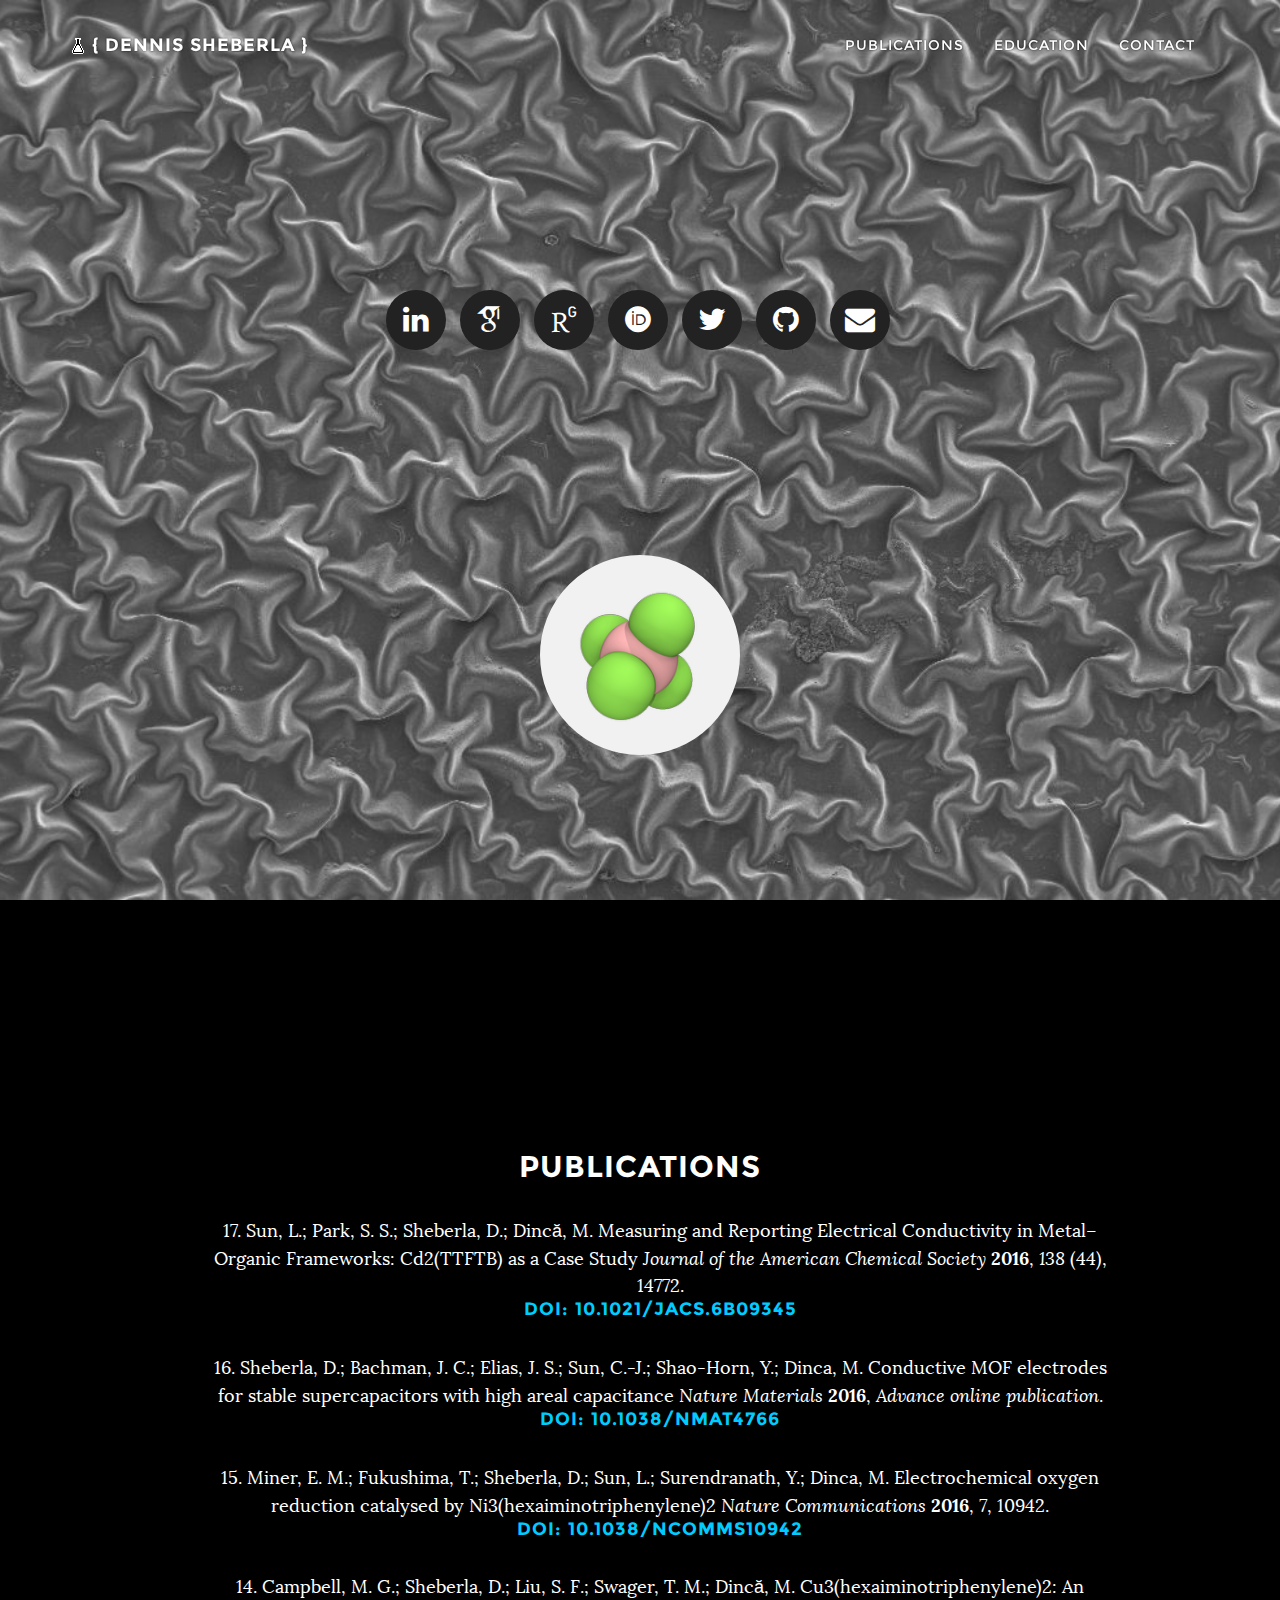
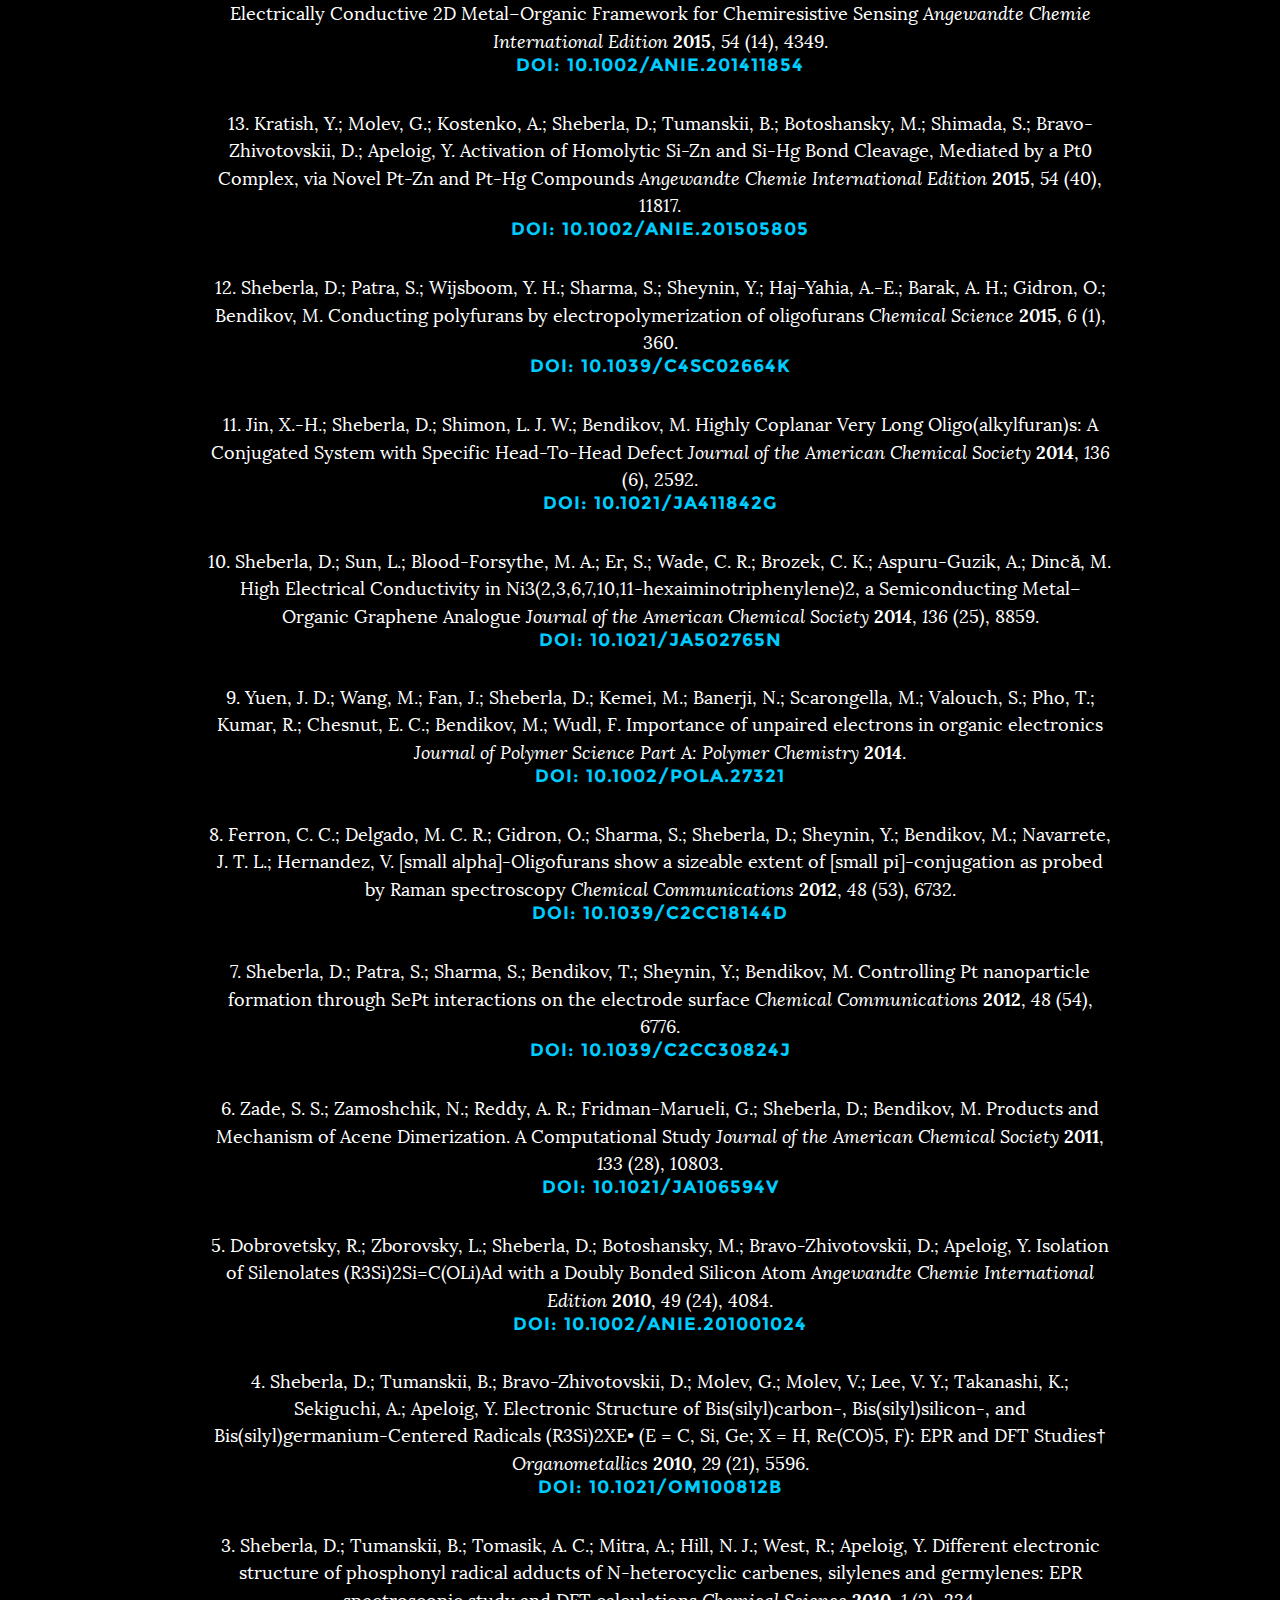
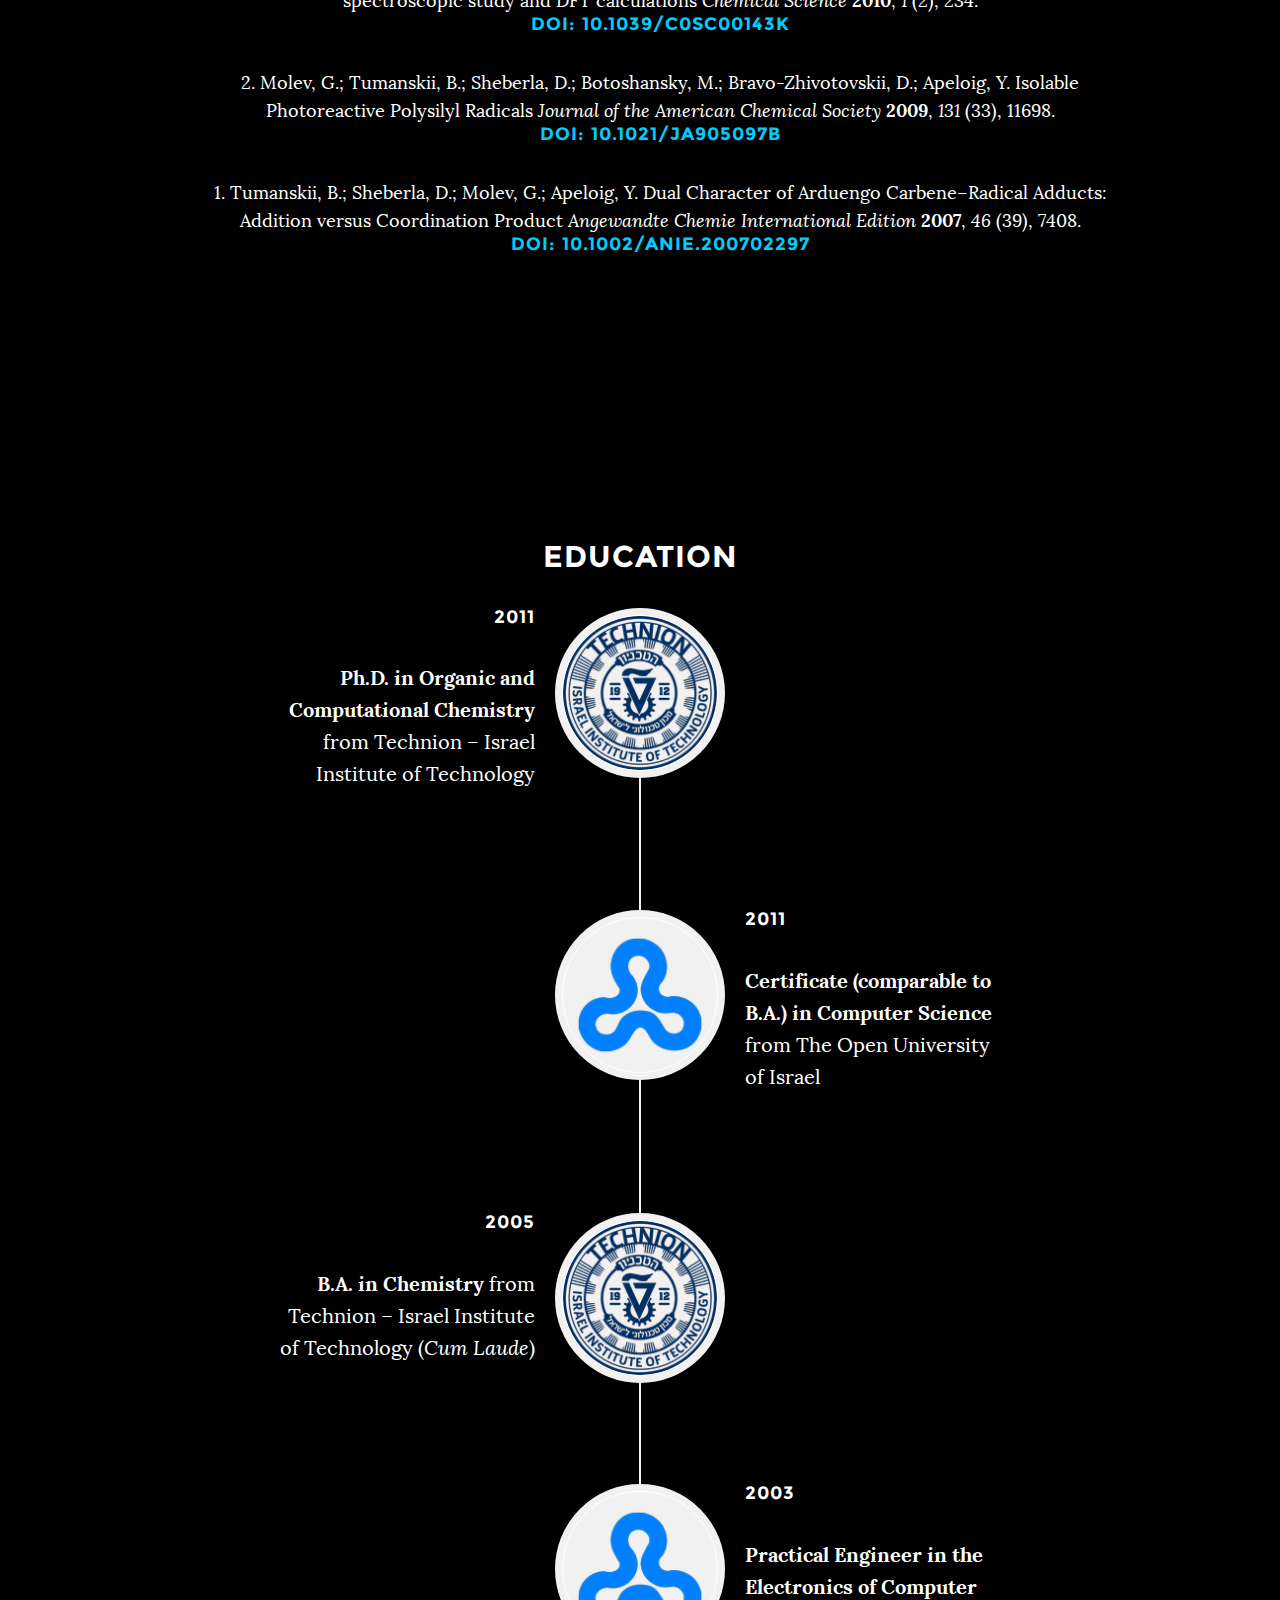
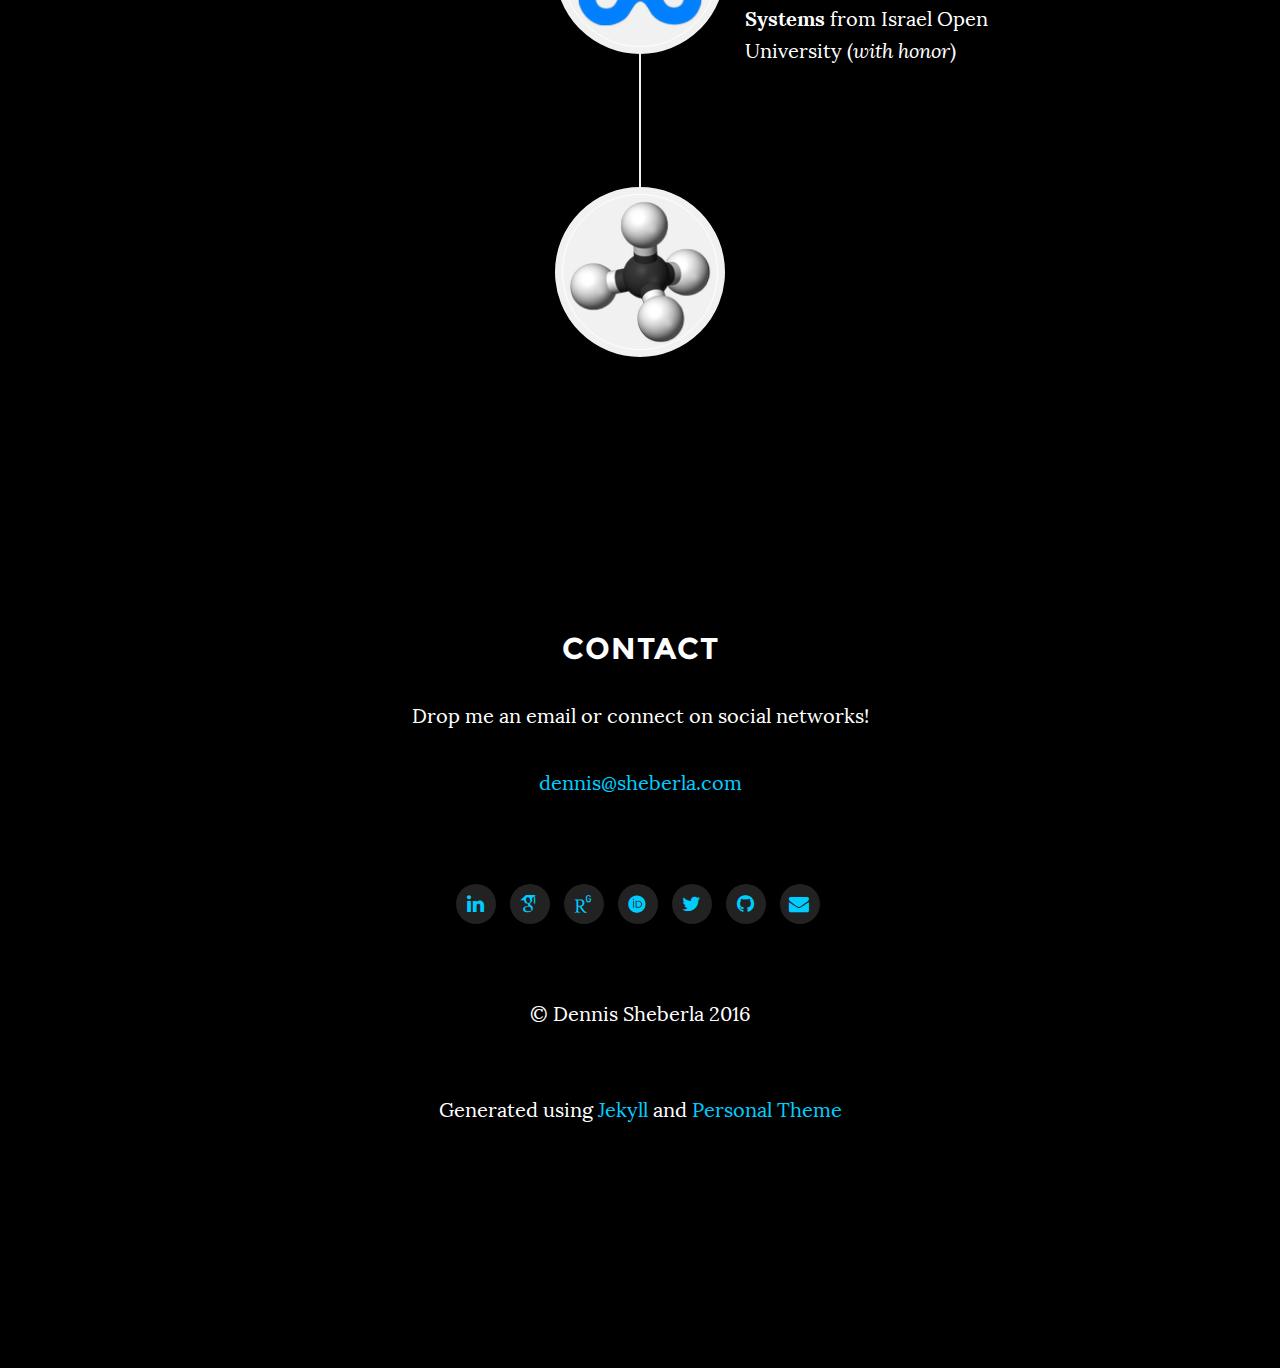
<file: index.html>
<!-- Index Layout Start -->

<!DOCTYPE html>
<html lang="en">

  
<!-- HEAD Start -->

<head>
  


  <meta charset="utf-8">
  <meta http-equiv="X-UA-Compatible" content="IE=edge">
  <meta name="viewport" content="width=device-width, initial-scale=1">
  <meta name="description" content="Pesonal website of Dennis Sheberla, PhD.">
  <meta name="author" content="Dennis Sheberla">
  <meta name="keywords" content="Sheberla, chemistry, supercapacitors, MOF, COF, DFT">
  <link rel="canonical" href="/">
  <title>{ Dennis Sheberla }</title>

  <!-- Bootstrap Core CSS -->
  <link rel="stylesheet" href="/css/bootstrap.min.css">

  <!-- Custom CSS -->
  <link href="/css/grayscale.css" rel="stylesheet">
  
  <link href="/css/timeline.css" rel="stylesheet">
  

  <!-- Custom Fonts -->
  <link rel="stylesheet" href="/css/font-awesome.min.css">
  <link rel="stylesheet" href="/css/academicons.min.css">
  <link rel="stylesheet" href="/css/googlefonts.min.css">
  <link rel="stylesheet" href="/css/rrssb.css" />
  <!-- HTML5 Shim and Respond.js IE8 support of HTML5 elements and media queries -->
  <!-- WARNING: Respond.js doesn't work if you view the page via file:// -->
  <!--[if lt IE 9]>
      <script src="https://oss.maxcdn.com/libs/html5shiv/3.7.0/html5shiv.js"></script>
      <script src="https://oss.maxcdn.com/libs/respond.js/1.4.2/respond.min.js"></script>
  <![endif]-->
  
    <link rel="shortcut icon" type="image/x-icon" href="/img/favicon.ico">
  

  

  



  
<!-- Chrome, Firefox OS and Opera -->
<meta name="theme-color" content="#000000">
<!-- Windows Phone -->
<meta name="msapplication-navbutton-color" content="#000000">
<!-- iOS Safari -->
<meta name="apple-mobile-web-app-capable" content="yes">
<meta name="apple-mobile-web-app-status-bar-style" content="black">


  



</head>

<!-- HEAD End -->


  <body id="page-top" data-spy="scroll" data-target=".navbar-fixed-top"  data-offset="151">

    
<!-- Navigation Start -->

<nav class="navbar navbar-custom navbar-fixed-top" role="navigation">
  <div class="container">
    <div class="navbar-header">
      <button type="button" class="navbar-toggle" data-toggle="collapse" data-target=".navbar-main-collapse">
        <i class="fa fa-bars"></i>
      </button>
      
        <a class="navbar-brand page-scroll" href="#page-top">
      
          <div>
            
              <img src="/img/black-lab-glass.ico" alt="">
            
            { Dennis Sheberla }
          </div>
        </a>
    </div>
    <!-- Collect the nav links, forms, and other content for toggling -->
    <div class="collapse navbar-collapse navbar-right navbar-main-collapse">
      <ul class="nav navbar-nav">
        

          <!-- Scroll to section for each page in index -->
          
            <li>
              <a class="page-scroll" href="#pub-list"> Publications </a>
            </li>
          
            <li>
              <a class="page-scroll" href="#timeline"> Education </a>
            </li>
          
            <li>
              <a class="page-scroll" href="#contact"> Contact </a>
            </li>
          

        
      </ul>
    </div>
  </div>
</nav>

<!-- Navigation End -->


    
<!-- Intro Start -->

<header class="intro">
  <div class="intro-body">
    <div class="container">
      <div class="row">
          <div class="col-md-10 col-md-offset-1">
            <h1 class="brand-heading">&nbsp;</h1>
            <ul class="list-inline social-buttons-header">
              
                <li><a href="https://www.linkedin.com/in/sheberla"><i class="fa fa-linkedin fa-fw"></i></a></li>
              
                <li><a href="https://scholar.google.com/citations?hl=en&user=frZArLsAAAAJ"><i class="ai ai-google-scholar ai-fw"></i></a></li>
              
                <li><a href="https://www.researchgate.net/profile/Dennis_Sheberla"><i class="ai ai-researchgate ai-fw"></i></a></li>
              
                <li><a href="https://orcid.org/0000-0002-5239-9151"><i class="ai ai-orcid ai-fw"></i></a></li>
              
                <li><a href="https://twitter.com/dennissheberla"><i class="fa fa-twitter fa-fw"></i></a></li>
              
                <li><a href="https://github.com/dennissheberla"><i class="fa fa-github fa-fw"></i></a></li>
              
                <li><a href="mailto:dennis@sheberla.com"><i class="fa fa-envelope fa-fw"></i></a></li>
              
            </ul>
            <h1 class="brand-heading">&nbsp;</h1>
            <span class="intro-text"><!--
If you want to have a static message in your intro layout, disable the dynamic-typing in the _config.yml and write here your text
-->
</span>
            <h5>&nbsp;</h5>
            <a href="#pub-list" class="page-scroll">
              <img class="img-me" src="/img/bf4s.png" alt="">
            </a>
          </div>
        </div>
    </div>
  </div>
</header>

<!-- Intro End -->


    
      
        
      
        
      
        
      
        
      
        
      
        
      
        
      
        
      
        
      
        
          
<!-- Publication List Start -->
<section id="pub-list" class="container content-section text-center">
    <div class="row">
      <div class="col-md-10 col-md-offset-1">

        <h2 id="publications">Publications</h2>


        <ol class="bibliography" reversed=""><li><span id="RN27">Sun, L.; Park, S. S.; Sheberla, D.; Dincă, M. Measuring and Reporting Electrical Conductivity in Metal–Organic Frameworks: Cd2(TTFTB) as a Case Study <i>Journal of the American Chemical Society</i> <b>2016</b>, <i>138</i> (44), 14772.</span>
<h4><a href="https://dx.doi.org/10.1021/jacs.6b09345">DOI: 10.1021/jacs.6b09345</a></h4>


</li>
<li><span id="RN26">Sheberla, D.; Bachman, J. C.; Elias, J. S.; Sun, C.-J.; Shao-Horn, Y.; Dinca, M. Conductive MOF electrodes for stable supercapacitors with high areal capacitance <i>Nature Materials</i> <b>2016</b>, <i>Advance online publication</i>.</span>
<h4><a href="https://dx.doi.org/10.1038/nmat4766">DOI: 10.1038/nmat4766</a></h4>


</li>
<li><span id="RN25">Miner, E. M.; Fukushima, T.; Sheberla, D.; Sun, L.; Surendranath, Y.; Dinca, M. Electrochemical oxygen reduction catalysed by Ni3(hexaiminotriphenylene)2 <i>Nature Communications</i> <b>2016</b>, <i>7</i>, 10942.</span>
<h4><a href="https://dx.doi.org/10.1038/ncomms10942">DOI: 10.1038/ncomms10942</a></h4>


</li>
<li><span id="RN20">Campbell, M. G.; Sheberla, D.; Liu, S. F.; Swager, T. M.; Dincă, M. Cu3(hexaiminotriphenylene)2: An Electrically Conductive 2D Metal–Organic Framework for Chemiresistive Sensing <i>Angewandte Chemie International Edition</i> <b>2015</b>, <i>54</i> (14), 4349.</span>
<h4><a href="https://dx.doi.org/10.1002/anie.201411854">DOI: 10.1002/anie.201411854</a></h4>


</li>
<li><span id="RN24">Kratish, Y.; Molev, G.; Kostenko, A.; Sheberla, D.; Tumanskii, B.; Botoshansky, M.; Shimada, S.; Bravo-Zhivotovskii, D.; Apeloig, Y. Activation of Homolytic Si-Zn and Si-Hg Bond Cleavage, Mediated by a Pt0 Complex, via Novel Pt-Zn and Pt-Hg Compounds <i>Angewandte Chemie International Edition</i> <b>2015</b>, <i>54</i> (40), 11817.</span>
<h4><a href="https://dx.doi.org/10.1002/anie.201505805">DOI: 10.1002/anie.201505805</a></h4>


</li>
<li><span id="RN19">Sheberla, D.; Patra, S.; Wijsboom, Y. H.; Sharma, S.; Sheynin, Y.; Haj-Yahia, A.-E.; Barak, A. H.; Gidron, O.; Bendikov, M. Conducting polyfurans by electropolymerization of oligofurans <i>Chemical Science</i> <b>2015</b>, <i>6</i> (1), 360.</span>
<h4><a href="https://dx.doi.org/10.1039/C4SC02664K">DOI: 10.1039/C4SC02664K</a></h4>


</li>
<li><span id="RN9">Jin, X.-H.; Sheberla, D.; Shimon, L. J. W.; Bendikov, M. Highly Coplanar Very Long Oligo(alkylfuran)s: A Conjugated System with Specific Head-To-Head Defect <i>Journal of the American Chemical Society</i> <b>2014</b>, <i>136</i> (6), 2592.</span>
<h4><a href="https://dx.doi.org/10.1021/ja411842g">DOI: 10.1021/ja411842g</a></h4>


</li>
<li><span id="RN12">Sheberla, D.; Sun, L.; Blood-Forsythe, M. A.; Er, S.; Wade, C. R.; Brozek, C. K.; Aspuru-Guzik, A.; Dincă, M. High Electrical Conductivity in Ni3(2,3,6,7,10,11-hexaiminotriphenylene)2, a Semiconducting Metal–Organic Graphene Analogue <i>Journal of the American Chemical Society</i> <b>2014</b>, <i>136</i> (25), 8859.</span>
<h4><a href="https://dx.doi.org/10.1021/ja502765n">DOI: 10.1021/ja502765n</a></h4>


</li>
<li><span id="RN14">Yuen, J. D.; Wang, M.; Fan, J.; Sheberla, D.; Kemei, M.; Banerji, N.; Scarongella, M.; Valouch, S.; Pho, T.; Kumar, R.; Chesnut, E. C.; Bendikov, M.; Wudl, F. Importance of unpaired electrons in organic electronics <i>Journal of Polymer Science Part A: Polymer Chemistry</i> <b>2014</b>.</span>
<h4><a href="https://dx.doi.org/10.1002/pola.27321">DOI: 10.1002/pola.27321</a></h4>


</li>
<li><span id="RN7">Ferron, C. C.; Delgado, M. C. R.; Gidron, O.; Sharma, S.; Sheberla, D.; Sheynin, Y.; Bendikov, M.; Navarrete, J. T. L.; Hernandez, V. [small alpha]-Oligofurans show a sizeable extent of [small pi]-conjugation as probed by Raman spectroscopy <i>Chemical Communications</i> <b>2012</b>, <i>48</i> (53), 6732.</span>
<h4><a href="https://dx.doi.org/10.1039/C2CC18144D">DOI: 10.1039/C2CC18144D</a></h4>


</li>
<li><span id="RN8">Sheberla, D.; Patra, S.; Sharma, S.; Bendikov, T.; Sheynin, Y.; Bendikov, M. Controlling Pt nanoparticle formation through SePt interactions on the electrode surface <i>Chemical Communications</i> <b>2012</b>, <i>48</i> (54), 6776.</span>
<h4><a href="https://dx.doi.org/10.1039/C2CC30824J">DOI: 10.1039/C2CC30824J</a></h4>


</li>
<li><span id="RN6">Zade, S. S.; Zamoshchik, N.; Reddy, A. R.; Fridman-Marueli, G.; Sheberla, D.; Bendikov, M. Products and Mechanism of Acene Dimerization. A Computational Study <i>Journal of the American Chemical Society</i> <b>2011</b>, <i>133</i> (28), 10803.</span>
<h4><a href="https://dx.doi.org/10.1021/ja106594v">DOI: 10.1021/ja106594v</a></h4>


</li>
<li><span id="RN3">Dobrovetsky, R.; Zborovsky, L.; Sheberla, D.; Botoshansky, M.; Bravo-Zhivotovskii, D.; Apeloig, Y. Isolation of Silenolates (R3Si)2Si=C(OLi)Ad with a Doubly Bonded Silicon Atom <i>Angewandte Chemie International Edition</i> <b>2010</b>, <i>49</i> (24), 4084.</span>
<h4><a href="https://dx.doi.org/10.1002/anie.201001024">DOI: 10.1002/anie.201001024</a></h4>


</li>
<li><span id="RN5">Sheberla, D.; Tumanskii, B.; Bravo-Zhivotovskii, D.; Molev, G.; Molev, V.; Lee, V. Y.; Takanashi, K.; Sekiguchi, A.; Apeloig, Y. Electronic Structure of Bis(silyl)carbon-, Bis(silyl)silicon-, and Bis(silyl)germanium-Centered Radicals (R3Si)2XE• (E = C, Si, Ge; X = H, Re(CO)5, F): EPR and DFT Studies† <i>Organometallics</i> <b>2010</b>, <i>29</i> (21), 5596.</span>
<h4><a href="https://dx.doi.org/10.1021/om100812b">DOI: 10.1021/om100812b</a></h4>


</li>
<li><span id="RN4">Sheberla, D.; Tumanskii, B.; Tomasik, A. C.; Mitra, A.; Hill, N. J.; West, R.; Apeloig, Y. Different electronic structure of phosphonyl radical adducts of N-heterocyclic carbenes, silylenes and germylenes: EPR spectroscopic study and DFT calculations <i>Chemical Science</i> <b>2010</b>, <i>1</i> (2), 234.</span>
<h4><a href="https://dx.doi.org/10.1039/C0SC00143K">DOI: 10.1039/C0SC00143K</a></h4>


</li>
<li><span id="RN2">Molev, G.; Tumanskii, B.; Sheberla, D.; Botoshansky, M.; Bravo-Zhivotovskii, D.; Apeloig, Y. Isolable Photoreactive Polysilyl Radicals <i>Journal of the American Chemical Society</i> <b>2009</b>, <i>131</i> (33), 11698.</span>
<h4><a href="https://dx.doi.org/10.1021/ja905097b">DOI: 10.1021/ja905097b</a></h4>


</li>
<li><span id="RN1">Tumanskii, B.; Sheberla, D.; Molev, G.; Apeloig, Y. Dual Character of Arduengo Carbene–Radical Adducts: Addition versus Coordination Product <i>Angewandte Chemie International Edition</i> <b>2007</b>, <i>46</i> (39), 7408.</span>
<h4><a href="https://dx.doi.org/10.1002/anie.200702297">DOI: 10.1002/anie.200702297</a></h4>


</li></ol>

      </div>
    </div>
</section>

<!-- Publication List End -->

        
      
        
      
        
      
        
      
    
      
        
      
        
      
        
      
        
      
        
      
        
      
        
      
        
      
        
      
        
      
        
      
        
          
<!-- Timeline Start -->

<section id="timeline" class="container content-section text-center">
  <div class="row">
    <div class="col-md-10 col-md-offset-1">

      <h2 id="education">Education</h2>


      <ul class="timeline">

        
          
          

          <li class="
          
          ">
            <div class="timeline-image">
              <img class="img-circle img-responsive" src="/img/timeline/technion.png" alt="">
            </div>
            <div class="timeline-panel">
              <div class="timeline-heading">
                <h4>2011</h4>
              </div>
              <div class="timeline-body">
                <p><strong>Ph.D. in Organic and Computational Chemistry</strong> from Technion – Israel Institute of Technology</p>

              </div>
            </div>
          </li>
        
          
          

          <li class="
          
            timeline-inverted
          
          ">
            <div class="timeline-image">
              <img class="img-circle img-responsive" src="/img/timeline/openu.png" alt="">
            </div>
            <div class="timeline-panel">
              <div class="timeline-heading">
                <h4>2011</h4>
              </div>
              <div class="timeline-body">
                <p><strong>Certificate (comparable to B.A.) in Computer Science</strong> from The Open University of Israel</p>

              </div>
            </div>
          </li>
        
          
          

          <li class="
          
          ">
            <div class="timeline-image">
              <img class="img-circle img-responsive" src="/img/timeline/technion.png" alt="">
            </div>
            <div class="timeline-panel">
              <div class="timeline-heading">
                <h4>2005</h4>
              </div>
              <div class="timeline-body">
                <p><strong>B.A. in Chemistry</strong> from Technion – Israel Institute of Technology (<em>Cum Laude</em>)</p>

              </div>
            </div>
          </li>
        
          
          

          <li class="
          
            timeline-inverted
          
          ">
            <div class="timeline-image">
              <img class="img-circle img-responsive" src="/img/timeline/openu.png" alt="">
            </div>
            <div class="timeline-panel">
              <div class="timeline-heading">
                <h4>2003</h4>
              </div>
              <div class="timeline-body">
                <p><strong>Practical Engineer in the Electronics of Computer Systems</strong> from Israel Open University (<em>with honor</em>)</p>

              </div>
            </div>
          </li>
        

        <li class="timeline-inverted">
          <div class="timeline-image">
            <img class="img-circle img-responsive" src="/img/timeline/default.png" alt="">
          </div>
        </li>
      </ul>
    </div>
  </div>
</section>

<!-- Timeline End -->

        
      
        
      
    
      
        
      
        
      
        
          
<!-- Contact Start -->

<section id="contact" class="container content-section text-center">
  <div class="row">
    <div class="col-md-10 col-md-offset-1">

      <h2 id="contact">Contact</h2>

<p>Drop me an email or connect on social networks!</p>


      
        
          
            <p>
            <script>
              function join_at_email(user, domain){
              return (user && domain)?(user + "@" + domain):"";
              }
              document.write('<a href="mailto:'
              + join_at_email( "dennis", "sheberla.com" )
              + '">'
              + join_at_email( "dennis", "sheberla.com" )
              + '</a>'
              );
              </script>
            </p>
        
      

    </div>
  </div>
</section>

<!-- Contact End -->

        
      
        
      
        
      
        
      
        
      
        
      
        
      
        
      
        
      
        
      
        
      
    

    
 <!-- Footer Start -->

<footer>

    
<!-- Social Buttons Start -->

<ul class="list-inline social-buttons">
  
    <li><a href="https://www.linkedin.com/in/sheberla"><i class="fa fa-linkedin fa-fw"></i></a></li>
  
    <li><a href="https://scholar.google.com/citations?hl=en&user=frZArLsAAAAJ"><i class="ai ai-google-scholar ai-fw"></i></a></li>
  
    <li><a href="https://www.researchgate.net/profile/Dennis_Sheberla"><i class="ai ai-researchgate ai-fw"></i></a></li>
  
    <li><a href="https://orcid.org/0000-0002-5239-9151"><i class="ai ai-orcid ai-fw"></i></a></li>
  
    <li><a href="https://twitter.com/dennissheberla"><i class="fa fa-twitter fa-fw"></i></a></li>
  
    <li><a href="https://github.com/dennissheberla"><i class="fa fa-github fa-fw"></i></a></li>
  
    <li><a href="mailto:dennis@sheberla.com"><i class="fa fa-envelope fa-fw"></i></a></li>
  
</ul>

<!-- Social Buttons End -->


    <p><br><br></p>

    <div class="container text-center">
      <p>&copy; Dennis Sheberla 2016</p>
    </div>
    <p><br><br></p>
    <div class="container text-center">
      <p>Generated using <a href="https://jekyllrb.com/">Jekyll</a> and <a href="https://github.com/dennissheberla/personal-jekyll-denn">Personal Theme</a></p>
    </div>
</footer>

<p><br><br><br><br><br><br></p>

<!-- Footer End -->


    
<!-- Javascript Start -->

<!-- jQuery -->
<script src="/js/jquery-3.1.0.min.js"></script>

<!-- Bootstrap Core JavaScript -->
<script src="/js/bootstrap.min.js"></script>

<!-- Plugin JavaScript -->
<script src="/js/jquery.easing.1.3.min.js"></script>

<!-- Custom Theme JavaScript -->
<!--* Start Bootstrap - Grayscale Bootstrap Theme (http://startbootstrap.com)
* Code licensed under the Apache License v2.0.
* For details, see http://www.apache.org/licenses/LICENSE-2.0.-->
<script>
function toggleNavCollapse(){50<$(".navbar").offset().top?$(".navbar-fixed-top").addClass("top-nav-collapse"):$(".navbar-fixed-top").removeClass("top-nav-collapse");}
$(document).ready(toggleNavCollapse);
$(window).scroll(toggleNavCollapse);$(function(){$("a.page-scroll").bind("click",function(b){var a=$(this);$("html, body").stop().animate({scrollTop:$(a.attr("href")).offset().top-50},1500,"easeInOutExpo",function(){a.blur()});b.preventDefault()})});$(".navbar-collapse ul li a").click(function(){$(".navbar-toggle:visible").click()});
</script>



  <!-- Collapse navbar when navbar-brand is clicked -->

  <script>
  $(function(){$(".navbar-brand").click(function(){$(".collapse.in")&&$(".collapse.in").animate({height:"1px"},500,function(){$(".collapse.in").removeClass("in")})})});
  </script>













<script>
function addTohistory() {
  if (!window.location.host.startsWith("127.0.0.1")) {
    history.pushState({}, '', 'https://www.sheberla.com/');
  }
}
</script>

<!-- Gesture Navigation / Swipe Instruction Start -->


  

  

  

  

<!-- Gesture Navigation / Swipe Instruction End -->



<!-- Javascript End -->


  </body>
</html>

<!-- Index Layout End -->
</file>
<file: css/timeline.css>
.timeline{position:relative;padding:0;list-style:none}.timeline:before{content:"";position:absolute;top:0;bottom:0;left:40px;width:2px;margin-left:-1.5px;background-color:#f1f1f1}.timeline>li{position:relative;margin-bottom:50px;min-height:50px}.timeline>li:before,.timeline>li:after{content:" ";display:table}.timeline>li:after{clear:both}.timeline>li .timeline-panel{float:right;position:relative;width:100%;padding:0 20px 0 100px;text-align:left}.timeline>li .timeline-panel:before{right:auto;left:-15px;border-right-width:15px;border-left-width:0}.timeline>li .timeline-panel:after{right:auto;left:-14px;border-right-width:14px;border-left-width:0}.timeline>li .timeline-image{z-index:100;position:absolute;left:0;width:80px;height:80px;margin-left:0;border:7px solid #f1f1f1;border-radius:100%;text-align:center;color:#fff;background-color:#f1f1f1}.img-me{z-index:100;left:0;width:100px;height:100px;margin-left:0;border:7px solid #f1f1f1;border-radius:100%;text-align:center;color:#fff;background-color:#f1f1f1}.timeline>li .timeline-image h4{margin-top:12px;font-size:10px;line-height:14px}.img-me h4{margin-top:12px;font-size:10px;line-height:14px}.timeline>li.timeline-inverted>.timeline-panel{float:right;padding:0 20px 0 100px;text-align:left}.timeline>li.timeline-inverted>.timeline-panel:before{right:auto;left:-15px;border-right-width:15px;border-left-width:0}.timeline>li.timeline-inverted>.timeline-panel:after{right:auto;left:-14px;border-right-width:14px;border-left-width:0}.timeline>li:last-child{margin-bottom:0}.timeline .timeline-heading h4{margin-top:0;color:inherit}.timeline .timeline-heading h4.subheading{text-transform:none}.timeline .timeline-body>p,.timeline .timeline-body>ul{margin-bottom:0}@media (min-width: 768px){.timeline:before{left:50%}.timeline>li{margin-bottom:100px;min-height:100px}.timeline>li .timeline-panel{float:left;width:41%;padding:0 20px 20px 30px;text-align:right}.timeline>li .timeline-image{left:50%;width:100px;height:100px;margin-left:-50px}.img-me{left:50%;width:150px;height:150px}.timeline>li .timeline-image h4{margin-top:16px;font-size:13px;line-height:18px}.img-me h4{margin-top:16px;font-size:13px;line-height:18px}.timeline>li.timeline-inverted>.timeline-panel{float:right;padding:0 30px 20px 20px;text-align:left}}@media (min-width: 992px){.timeline>li{min-height:150px}.timeline>li .timeline-panel{padding:0 20px 20px}.timeline>li .timeline-image{width:150px;height:150px;margin-left:-75px}.img-me{width:200px;height:200px}.timeline>li .timeline-image h4{margin-top:30px;font-size:18px;line-height:26px}.img-me h4{margin-top:30px;font-size:18px;line-height:26px}.timeline>li.timeline-inverted>.timeline-panel{padding:0 20px 20px}}@media (min-width: 1200px){.timeline>li{min-height:170px}.timeline>li .timeline-panel{padding:0 20px 20px 100px}.timeline>li .timeline-image{width:170px;height:170px;margin-left:-85px}.timeline>li .img-me{width:200px;height:200px}.timeline>li .timeline-image h4{margin-top:40px}.timeline>li .img-me h4{margin-top:40px}.timeline>li.timeline-inverted>.timeline-panel{padding:0 100px 20px 20px}}
</file>
<file: css/rrssb.css>
.rrssb-buttons{box-sizing:border-box;font-family:"Helvetica Neue",Helvetica,Arial,sans-serif;font-size:12px;height:36px;margin:0;padding:0;width:100%}.rrssb-buttons:after{clear:both}.rrssb-buttons:after,.rrssb-buttons:before{content:' ';display:table}.rrssb-buttons li{box-sizing:border-box;float:left;height:100%;line-height:13px;list-style:none;margin:0;padding:0 2px}.rrssb-buttons li.rrssb-email a{background-color:#0a88ff}.rrssb-buttons li.rrssb-email a:hover{background-color:#006ed6}.rrssb-buttons li.rrssb-facebook a{background-color:#306199}.rrssb-buttons li.rrssb-facebook a:hover{background-color:#244872}.rrssb-buttons li.rrssb-tumblr a{background-color:#32506d}.rrssb-buttons li.rrssb-tumblr a:hover{background-color:#22364a}.rrssb-buttons li.rrssb-linkedin a{background-color:#007bb6}.rrssb-buttons li.rrssb-linkedin a:hover{background-color:#005983}.rrssb-buttons li.rrssb-twitter a{background-color:#26c4f1}.rrssb-buttons li.rrssb-twitter a:hover{background-color:#0eaad6}.rrssb-buttons li.rrssb-googleplus a{background-color:#e93f2e}.rrssb-buttons li.rrssb-googleplus a:hover{background-color:#ce2616}.rrssb-buttons li.rrssb-youtube a{background-color:#df1c31}.rrssb-buttons li.rrssb-youtube a:hover{background-color:#b21627}.rrssb-buttons li.rrssb-reddit a{background-color:#8bbbe3}.rrssb-buttons li.rrssb-reddit a:hover{background-color:#62a3d9}.rrssb-buttons li.rrssb-pinterest a{background-color:#b81621}.rrssb-buttons li.rrssb-pinterest a:hover{background-color:#8a1119}.rrssb-buttons li.rrssb-pocket a{background-color:#ed4054}.rrssb-buttons li.rrssb-pocket a:hover{background-color:#e4162d}.rrssb-buttons li.rrssb-github a{background-color:#444}.rrssb-buttons li.rrssb-github a:hover{background-color:#2b2b2b}.rrssb-buttons li.rrssb-instagram a{background-color:#125688}.rrssb-buttons li.rrssb-instagram a:hover{background-color:#0c3a5b}.rrssb-buttons li.rrssb-delicious a{background-color:#0b79e5}.rrssb-buttons li.rrssb-delicious a:hover{background-color:#095fb4}.rrssb-buttons li.rrssb-vk a{background-color:#4d71a9}.rrssb-buttons li.rrssb-vk a:hover{background-color:#3d5a86}.rrssb-buttons li.rrssb-hackernews a{background-color:#f60}.rrssb-buttons li.rrssb-hackernews a:hover{background-color:#cc5200}.rrssb-buttons li a{background-color:#ccc;border-radius:2px;box-sizing:border-box;display:block;-moz-osx-font-smoothing:grayscale;-webkit-font-smoothing:antialiased;font-weight:700;height:100%;padding:11px 7px 12px 27px;position:relative;text-align:center;text-decoration:none;text-transform:uppercase;-webkit-transition:background-color .2s ease-in-out;transition:background-color .2s ease-in-out;width:100%}.rrssb-buttons li a .rrssb-icon{display:block;left:10px;padding-top:9px;position:absolute;top:0;width:10%}.rrssb-buttons li a .rrssb-icon svg{height:17px;width:17px}.rrssb-buttons li a .rrssb-icon svg path{fill:#fff}.rrssb-buttons li a .rrssb-text{color:#fff}.rrssb-buttons li a:active{box-shadow:inset 1px 3px 15px 0 rgba(22,0,0,.25)}.rrssb-buttons li.small a{padding:0}.rrssb-buttons li.small a .rrssb-icon{left:auto;margin:0 auto;overflow:hidden;position:relative;top:auto;width:100%}.rrssb-buttons li.small a .rrssb-text{visibility:hidden}.rrssb-buttons.large-format,.rrssb-buttons.large-format li{height:auto}.rrssb-buttons.large-format li a{-webkit-backface-visibility:hidden;backface-visibility:hidden;border-radius:.2em;padding:8.5% 0 8.5% 12%}.rrssb-buttons.large-format li a .rrssb-icon{height:100%;left:7%;padding-top:0;width:12%}.rrssb-buttons.large-format li a .rrssb-icon svg{height:100%;position:absolute;top:0;width:100%}.rrssb-buttons.large-format li a .rrssb-text{-webkit-backface-visibility:hidden;backface-visibility:hidden}.rrssb-buttons.small-format{padding-top:5px}.rrssb-buttons.small-format li{height:80%;padding:0 1px}.rrssb-buttons.small-format li a .rrssb-icon{height:100%;padding-top:0}.rrssb-buttons.small-format li a .rrssb-icon svg{height:48%;position:relative;top:6px;width:80%}.rrssb-buttons.tiny-format{height:22px;position:relative}.rrssb-buttons.tiny-format li{padding-right:7px}.rrssb-buttons.tiny-format li a{background-color:transparent;padding:0}.rrssb-buttons.tiny-format li a .rrssb-icon svg{height:70%;width:100%}.rrssb-buttons.tiny-format li a:active,.rrssb-buttons.tiny-format li a:hover{background-color:transparent}.rrssb-buttons.tiny-format li.rrssb-email a .rrssb-icon svg path{fill:#0a88ff}.rrssb-buttons.tiny-format li.rrssb-email a .rrssb-icon:hover .rrssb-icon svg path{fill:#0054a3}.rrssb-buttons.tiny-format li.rrssb-facebook a .rrssb-icon svg path{fill:#306199}.rrssb-buttons.tiny-format li.rrssb-facebook a .rrssb-icon:hover .rrssb-icon svg path{fill:#18304b}.rrssb-buttons.tiny-format li.rrssb-tumblr a .rrssb-icon svg path{fill:#32506d}.rrssb-buttons.tiny-format li.rrssb-tumblr a .rrssb-icon:hover .rrssb-icon svg path{fill:#121d27}.rrssb-buttons.tiny-format li.rrssb-linkedin a .rrssb-icon svg path{fill:#007bb6}.rrssb-buttons.tiny-format li.rrssb-linkedin a .rrssb-icon:hover .rrssb-icon svg path{fill:#003650}.rrssb-buttons.tiny-format li.rrssb-twitter a .rrssb-icon svg path{fill:#26c4f1}.rrssb-buttons.tiny-format li.rrssb-twitter a .rrssb-icon:hover .rrssb-icon svg path{fill:#0b84a6}.rrssb-buttons.tiny-format li.rrssb-googleplus a .rrssb-icon svg path{fill:#e93f2e}.rrssb-buttons.tiny-format li.rrssb-googleplus a .rrssb-icon:hover .rrssb-icon svg path{fill:#a01e11}.rrssb-buttons.tiny-format li.rrssb-youtube a .rrssb-icon svg path{fill:#df1c31}.rrssb-buttons.tiny-format li.rrssb-youtube a .rrssb-icon:hover .rrssb-icon svg path{fill:#84111d}.rrssb-buttons.tiny-format li.rrssb-reddit a .rrssb-icon svg path{fill:#8bbbe3}.rrssb-buttons.tiny-format li.rrssb-reddit a .rrssb-icon:hover .rrssb-icon svg path{fill:#398bcf}.rrssb-buttons.tiny-format li.rrssb-pinterest a .rrssb-icon svg path{fill:#b81621}.rrssb-buttons.tiny-format li.rrssb-pinterest a .rrssb-icon:hover .rrssb-icon svg path{fill:#5d0b11}.rrssb-buttons.tiny-format li.rrssb-pocket a .rrssb-icon svg path{fill:#ed4054}.rrssb-buttons.tiny-format li.rrssb-pocket a .rrssb-icon:hover .rrssb-icon svg path{fill:#b61124}.rrssb-buttons.tiny-format li.rrssb-github a .rrssb-icon svg path{fill:#444}.rrssb-buttons.tiny-format li.rrssb-github a .rrssb-icon:hover .rrssb-icon svg path{fill:#111}.rrssb-buttons.tiny-format li.rrssb-instagram a .rrssb-icon svg path{fill:#125688}.rrssb-buttons.tiny-format li.rrssb-instagram a .rrssb-icon:hover .rrssb-icon svg path{fill:#061d2e}.rrssb-buttons.tiny-format li.rrssb-delicious a .rrssb-icon svg path{fill:#0b79e5}.rrssb-buttons.tiny-format li.rrssb-delicious a .rrssb-icon:hover .rrssb-icon svg path{fill:#064684}.rrssb-buttons.tiny-format li.rrssb-vk a .rrssb-icon svg path{fill:#4d71a9}.rrssb-buttons.tiny-format li.rrssb-vk a .rrssb-icon:hover .rrssb-icon svg path{fill:#2d4263}.rrssb-buttons.tiny-format li.rrssb-hackernews a .rrssb-icon svg path{fill:#f60}.rrssb-buttons.tiny-format li.rrssb-hackernews a .rrssb-icon:hover .rrssb-icon svg path{fill:#993d00}
</file>
<file: css/grayscale.css>
/*!
 * Start Bootstrap - Grayscale Bootstrap Theme (http://startbootstrap.com)
 * Code licensed under the Apache License v2.0.
 * For details, see http://www.apache.org/licenses/LICENSE-2.0.
 */body{width:100%;height:100%;font-family:"Lora","Helvetica Neue",Helvetica,Arial,sans-serif;color:#fff;background-color:#000}html{width:100%;height:100%}h1,h2,h3,h4,h5,h6{margin:0 0 35px;text-transform:uppercase;font-family:"Montserrat","Helvetica Neue",Helvetica,Arial,sans-serif;font-weight:700;letter-spacing:1px}h4 a.category{color:inherit}h4 a.tag{font-size:12px}p{margin:0 0 25px;font-size:18px;line-height:1.5}@media (min-width: 768px){p{margin:0 0 35px;font-size:20px;line-height:1.6}}div{-webkit-user-select:text;-moz-user-select:text;-ms-user-select:text;-o-user-select:text;user-select:text}a{color:#00cdff;-webkit-transition:all .2s ease-in-out;-moz-transition:all .2s ease-in-out;transition:all .2s ease-in-out}a:hover,a:focus{text-decoration:none;color:#007b99}.navbar-custom{margin-bottom:0;border-bottom:1px solid rgba(255,255,255,0.3);text-transform:uppercase;font-family:"Montserrat","Helvetica Neue",Helvetica,Arial,sans-serif;background-color:#000;max-height:100%;overflow-y:auto}.navbar-custom .navbar-toggle{padding:4px 6px;font-size:18px;color:#fff}.navbar-custom .navbar-toggle:focus,.navbar-custom .navbar-toggle:active{outline:none}.navbar-custom .navbar-brand{font-weight:700}.navbar-custom .navbar-brand:focus{outline:none}.navbar-custom a{color:#fff;text-shadow:0 0 2px rgba(0,0,0,0.8)}.navbar-custom .nav{text-align:center}.navbar-custom .nav li a{-webkit-transition:background .3s ease-in-out;-moz-transition:background .3s ease-in-out;transition:background .3s ease-in-out}.navbar-custom .nav li a:hover{outline:none;background-color:rgba(255,255,255,0.3)}.navbar-custom .nav li a:focus,.navbar-custom .nav li a:active{outline:none;background-color:rgba(255,255,255,0.3)}.navbar-custom .nav li.active{outline:none}.navbar-custom .nav li.active a{background-color:rgba(255,255,255,0.3)}.navbar-custom .nav li.active a:hover{color:#fff}@media (min-width: 768px){.navbar-custom{padding:20px 0;border-bottom:none;letter-spacing:1px;background:transparent;-webkit-transition:background .5s ease-in-out,padding .5s ease-in-out;-moz-transition:background .5s ease-in-out,padding .5s ease-in-out;transition:background .5s ease-in-out,padding .5s ease-in-out}.navbar-custom.top-nav-collapse{padding:0;background:#000;border-bottom:1px solid rgba(255,255,255,0.3)}}.intro{display:table;width:100%;height:auto;padding:100px 0;text-align:center;color:#fff;background:url(../img/intro-bg.jpg) no-repeat bottom center scroll;background-color:#000;-webkit-background-size:cover;-moz-background-size:cover;background-size:cover;-o-background-size:cover}.intro .intro-body{display:table-cell;vertical-align:middle}.intro .intro-body .brand-heading{font-size:40px}.intro .intro-body .intro-text{font-size:18px;text-shadow:1px 0 1px #000}@media (min-width: 768px){.intro{height:100%;padding:0}.intro .intro-body .brand-heading{font-size:100px}.intro .intro-body .intro-text{font-size:26px}}@-webkit-keyframes pulse{from{-webkit-transform:scale(1);transform:scale(1)}50%{-webkit-transform:scale(1.2);transform:scale(1.2)}100%{-webkit-transform:scale(1);transform:scale(1)}}@-moz-keyframes pulse{from{-moz-transform:scale(1);transform:scale(1)}50%{-moz-transform:scale(1.2);transform:scale(1.2)}100%{-moz-transform:scale(1);transform:scale(1)}}.content-section{margin-top:100px;padding-top:100px}@media (min-width: 767px){.content-section{margin-top:125px;padding-top:125px}}.content-section img{display:block;max-width:100%;height:auto;margin:0 auto;border:1px solid #fff}.content-section ul,.content-section ol{text-align:center;margin:0 0 25px;font-size:18px;line-height:1.5;list-style-position:inside}.content-section pre{padding:0}.content-section pre>code{text-align:left}.content-section img.emoji{margin:0px !important;display:inline !important;border:1px solid #000 !important}.content-section#post div.author img{border:0px;margin-bottom:20px;padding:4px}.btn{border-radius:0;font-family:Montserrat,"Helvetica Neue",Helvetica,Arial,sans-serif;font-weight:400;-webkit-transition:all .3s ease-in-out;-moz-transition:all .3s ease-in-out;transition:all .3s ease-in-out}.btn-default{border:1px solid #00cdff;color:#00cdff;background-color:transparent}.btn-default:hover,.btn-default:focus{border:1px solid #00cdff;outline:0;color:#000;background-color:#00cdff}ul.social-buttons li a{display:block;width:40px;height:40px;border-radius:100%;font-size:20px;line-height:40px;outline:0;color:#00cdff;background-color:#222;-webkit-transition:all .3s;-moz-transition:all .3s;transition:all .3s}ul.social-buttons li a:hover,ul.social-buttons li a:focus,ul.social-buttons li a:active{color:#222;background-color:#00a4cc}ul.social-buttons-header li a{display:block;width:60px;height:60px;border-radius:100%;font-size:30px;line-height:60px;outline:0;color:#fff;background-color:#222;-webkit-transition:all .3s;-moz-transition:all .3s;transition:all .3s}ul.social-buttons-header li a:hover,ul.social-buttons-header li a:focus,ul.social-buttons-header li a:active{color:#222;background-color:#e6e6e6}footer{padding:50px 0;text-align:center}footer p{margin:0}::-moz-selection{text-shadow:none;background:#fcfcfc;background:rgba(255,255,255,0.2)}::selection{text-shadow:none;background:#fcfcfc;background:rgba(255,255,255,0.2)}img::selection{background:transparent}img::-moz-selection{background:transparent}body{-webkit-tap-highlight-color:rgba(255,255,255,0.2)}.typed-cursor{opacity:1;-webkit-animation:blink 0.7s infinite;-moz-animation:blink 0.7s infinite;animation:blink 0.7s infinite;font-size:16px;vertical-align:top}@media (min-width: 768px){.typed-cursor{font-size:22px}}@keyframes blink{0%{opacity:1}50%{opacity:0}100%{opacity:1}}@-webkit-keyframes blink{0%{opacity:1}50%{opacity:0}100%{opacity:1}}@-moz-keyframes blink{0%{opacity:1}50%{opacity:0}100%{opacity:1}}@-webkit-keyframes swipe{from{left:5%}to{left:-5%}}@-moz-keyframes swipe{from{left:5%}to{left:-5%}}#swipe-instruction{display:none;position:absolute;background-color:rgba(0,0,0,0.5);width:100%;min-height:100%;top:0;right:0;left:0;z-index:1}#swipe-instruction>div{background-color:rgba(20,20,20,0.6);padding:10px}@media (min-width: 768px){#swipe-instruction>div{padding:20px 0}}#swipe-instruction>div #hand-swipe{font-size:80px;display:block;position:relative;animation:swipe ease-in-out 1s alternate infinite}@media (min-width: 992px){#swipe-instruction>div #hand-swipe{font-size:100px}}.ok-btn{background-color:#000;color:#00cdff}.fourofour{border:1px solid #000 !important}
</file>
<file: css/academicons.min.css>
@font-face{font-family:'Academicons';src:url('../fonts/academicons.eot?v=1.7.0');src:url('../fonts/academicons.eot?v=1.7.0') format('embedded-opentype'), url('../fonts/academicons.ttf?v=1.7.0') format('truetype'), url('../fonts/academicons.woff?v=1.7.0') format('woff'), url('../fonts/academicons.svg?v=1.7.0#academicons') format('svg');font-weight:normal;font-style:normal}.ai{display:inline-block;font:normal normal normal 14px/1 Academicons;font-size:inherit;text-rendering:auto;-webkit-font-smoothing:antialiased;-moz-osx-font-smoothing:grayscale}.ai-google-scholar:before{content:"\e900"}.ai-google-scholar-square:before{content:"\e901"}.ai-researchgate:before{content:"\e902"}.ai-researchgate-square:before{content:"\e903"}.ai-mendeley:before{content:"\e904"}.ai-mendeley-square:before{content:"\e905"}.ai-orcid:before{content:"\e906"}.ai-orcid-square:before{content:"\e907"}.ai-impactstory:before{content:"\e908"}.ai-impactstory-square:before{content:"\e909"}.ai-academia:before{content:"\e910"}.ai-academia-square:before{content:"\e911"}.ai-zotero:before{content:"\e912"}.ai-zotero-square:before{content:"\e913"}.ai-figshare:before{content:"\e914"}.ai-figshare-square:before{content:"\e915"}.ai-dryad:before{content:"\e916"}.ai-dryad-square:before{content:"\e917"}.ai-arxiv:before{content:"\e918"}.ai-arxiv-square:before{content:"\e919"}.ai-scirate:before{content:"\e920"}.ai-scirate-square:before{content:"\e921"}.ai-open-access:before{content:"\e922"}.ai-open-access-square:before{content:"\e923"}.ai-courser:before{content:"\e924"}.ai-courser-square:before{content:"\e925"}.ai-osf:before{content:"\e926"}.ai-osf-square:before{content:"\e927"}.ai-doi:before{content:"\e928"}.ai-doi-square:before{content:"\e929"}.ai-inspire:before{content:"\e930"}.ai-inspire-square:before{content:"\e931"}.ai-pubmed:before{content:"\e932"}.ai-pubmed-square:before{content:"\e933"}.ai-acclaim:before{content:"\e934"}.ai-acclaim-square:before{content:"\e935"}.ai-lg{font-size:1.33333333em;line-height:0.75em;vertical-align:-15%}.ai-2x{font-size:2em}.ai-3x{font-size:3em}.ai-4x{font-size:4em}.ai-5x{font-size:5em}.ai-fw{width:1.28571429em;text-align:center}.ai-ul{padding-left:0;margin-left:2.14285714em;list-style-type:none}.ai-ul > li{position:relative}.ai-li{position:absolute;left:-2.14285714em;width:2.14285714em;top:0.14285714em;text-align:center}.ai-li.fa-lg{left:-1.85714286em}.ai-border{padding:.2em .25em .15em;border:solid 0.08em #eeeeee;border-radius:.1em}.ai-pull-left{float:left}.ai-pull-right{float:right}.ai.fa-pull-left{margin-right:.3em}.ai.fa-pull-right{margin-left:.3em}.fa-lg{font-size:1.33333333em;line-height:0.75em;vertical-align:-15%}.fa-2x{font-size:2em}.fa-3x{font-size:3em}.fa-4x{font-size:4em}.fa-5x{font-size:5em}.fa-fw{width:1.28571429em;text-align:center}.fa-ul{padding-left:0;margin-left:2.14285714em;list-style-type:none}.fa-ul > li{position:relative}.fa-li{position:absolute;left:-2.14285714em;width:2.14285714em;top:0.14285714em;text-align:center}.fa-li.fa-lg{left:-1.85714286em}.fa-border{padding:.2em .25em .15em;border:solid 0.08em #eeeeee;border-radius:.1em}.fa-pull-left{float:left}.fa-pull-right{float:right}.fa.fa-pull-left{margin-right:.3em}.fa.fa-pull-right{margin-left:.3em}
</file>
<file: css/googlefonts.min.css>
@font-face{font-family:Montserrat;font-style:normal;font-weight:400;src:url(../fonts/montserrat-v7-latin-regular.eot);src:local('Montserrat-Regular'),url(../fonts/montserrat-v7-latin-regular.eot?#iefix) format('embedded-opentype'),url(../fonts/montserrat-v7-latin-regular.woff2) format('woff2'),url(../fonts/montserrat-v7-latin-regular.woff) format('woff'),url(../fonts/montserrat-v7-latin-regular.ttf) format('truetype'),url(../fonts/montserrat-v7-latin-regular.svg#Montserrat) format('svg')}@font-face{font-family:Montserrat;font-style:normal;font-weight:700;src:url(../fonts/montserrat-v7-latin-700.eot);src:local('Montserrat-Bold'),url(../fonts/montserrat-v7-latin-700.eot?#iefix) format('embedded-opentype'),url(../fonts/montserrat-v7-latin-700.woff2) format('woff2'),url(../fonts/montserrat-v7-latin-700.woff) format('woff'),url(../fonts/montserrat-v7-latin-700.ttf) format('truetype'),url(../fonts/montserrat-v7-latin-700.svg#Montserrat) format('svg')}@font-face{font-family:Lora;font-style:normal;font-weight:400;src:url(../fonts/lora-v9-latin-regular.eot);src:local('Lora'),local('Lora-Regular'),url(../fonts/lora-v9-latin-regular.eot?#iefix) format('embedded-opentype'),url(../fonts/lora-v9-latin-regular.woff2) format('woff2'),url(../fonts/lora-v9-latin-regular.woff) format('woff'),url(../fonts/lora-v9-latin-regular.ttf) format('truetype'),url(../fonts/lora-v9-latin-regular.svg#Lora) format('svg')}@font-face{font-family:Lora;font-style:italic;font-weight:400;src:url(../fonts/lora-v9-latin-italic.eot);src:local('Lora Italic'),local('Lora-Italic'),url(../fonts/lora-v9-latin-italic.eot?#iefix) format('embedded-opentype'),url(../fonts/lora-v9-latin-italic.woff2) format('woff2'),url(../fonts/lora-v9-latin-italic.woff) format('woff'),url(../fonts/lora-v9-latin-italic.ttf) format('truetype'),url(../fonts/lora-v9-latin-italic.svg#Lora) format('svg')}@font-face{font-family:Lora;font-style:normal;font-weight:700;src:url(../fonts/lora-v9-latin-700.eot);src:local('Lora Bold'),local('Lora-Bold'),url(../fonts/lora-v9-latin-700.eot?#iefix) format('embedded-opentype'),url(../fonts/lora-v9-latin-700.woff2) format('woff2'),url(../fonts/lora-v9-latin-700.woff) format('woff'),url(../fonts/lora-v9-latin-700.ttf) format('truetype'),url(../fonts/lora-v9-latin-700.svg#Lora) format('svg')}@font-face{font-family:Lora;font-style:italic;font-weight:700;src:url(../fonts/lora-v9-latin-700italic.eot);src:local('Lora Bold Italic'),local('Lora-BoldItalic'),url(../fonts/lora-v9-latin-700italic.eot?#iefix) format('embedded-opentype'),url(../fonts/lora-v9-latin-700italic.woff2) format('woff2'),url(../fonts/lora-v9-latin-700italic.woff) format('woff'),url(../fonts/lora-v9-latin-700italic.ttf) format('truetype'),url(../fonts/lora-v9-latin-700italic.svg#Lora) format('svg')}
</file>
